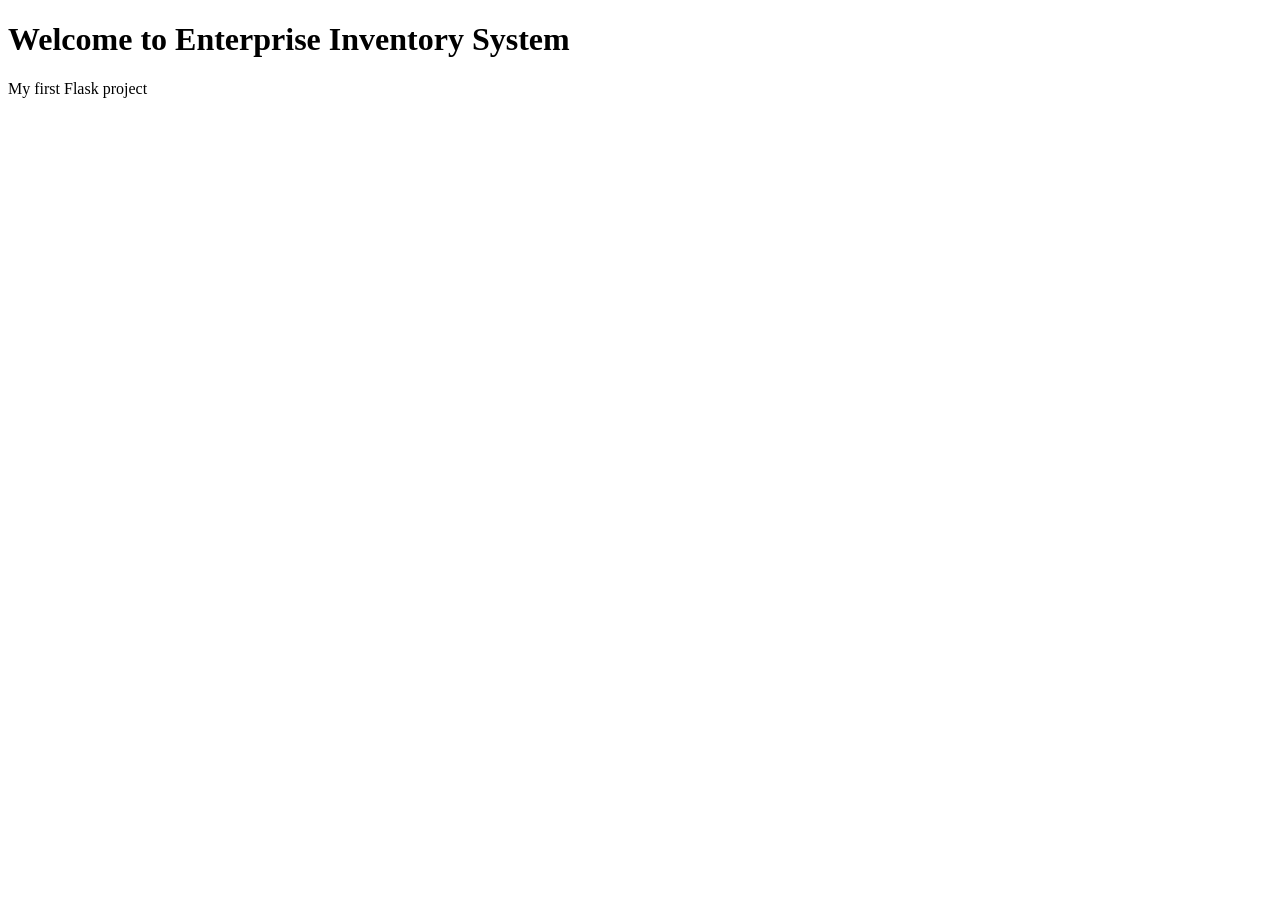
<file: index.html>
<!DOCTYPE html>
<html>
<head>
    <title>Enterprise Inventory System</title>
</head>
<body>
    <h1>Welcome to Enterprise Inventory System</h1>
    <p>My first Flask project</p>
</body>
</html>
</file>
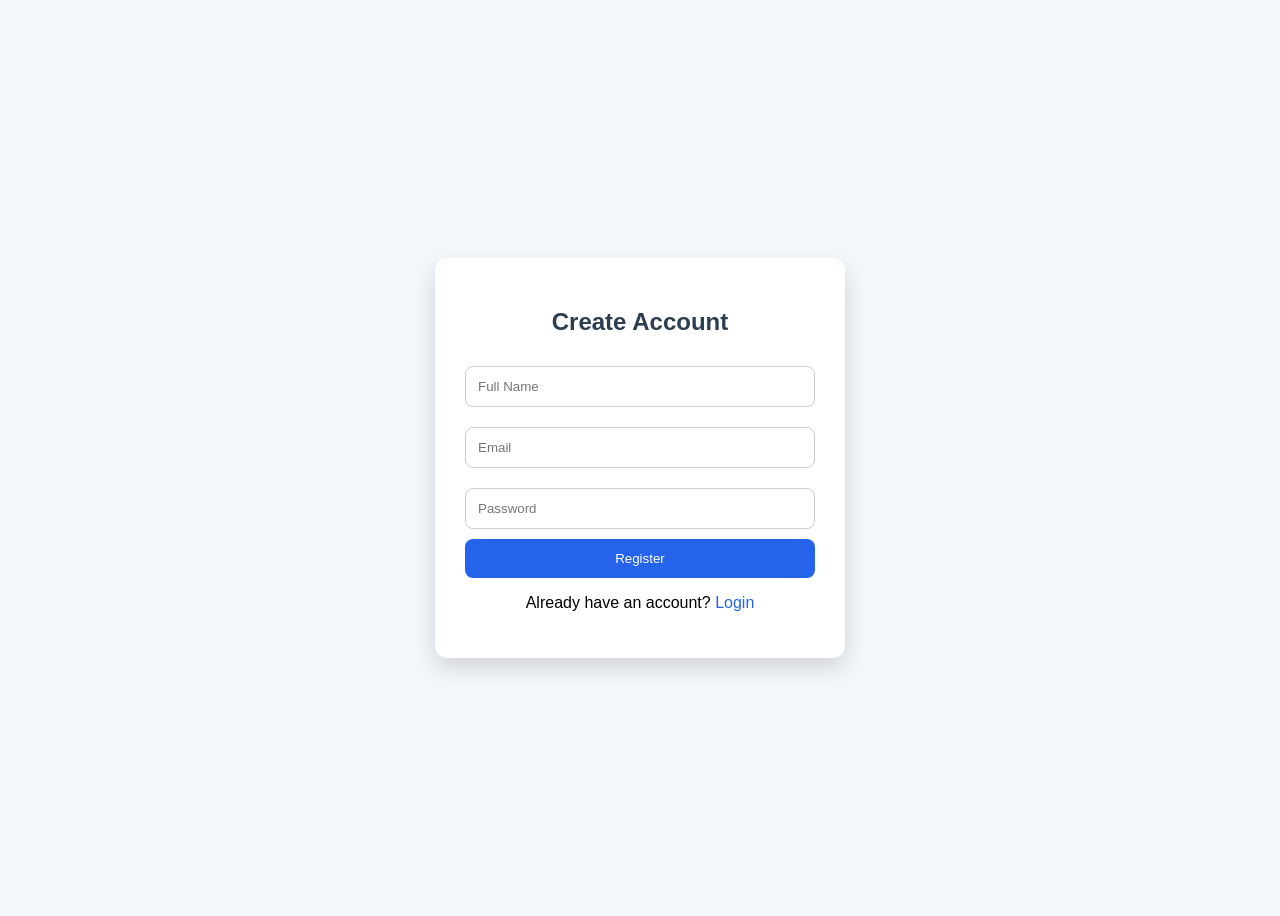
<file: register.html>
<!DOCTYPE html>
<html>

<head>
    <title>User Registration</title>
    <style>
        body {
            font-family: Arial;
            background: #f4f7fc;
            display: flex;
            justify-content: center;
            align-items: center;
            height: 100vh;
        }

        .box {
            background: white;
            padding: 30px;
            width: 350px;
            border-radius: 12px;
            box-shadow: 0 10px 25px rgba(0, 0, 0, .15);
        }

        h2 {
            text-align: center;
            color: #2c3e50;
        }

        input {
            width: 100%;
            padding: 12px;
            margin: 10px 0;
            border: 1px solid #ccc;
            border-radius: 8px;
            box-sizing: border-box;
        }

        button {
            width: 100%;
            padding: 12px;
            background: #2563eb;
            color: white;
            border: none;
            border-radius: 8px;
            cursor: pointer;
        }

        a {
            text-decoration: none;
            color: #2563eb;
        }

        p {
            text-align: center;
        }
    </style>
</head>

<body>

    <div class="box">
        <h2>Create Account</h2>

        <form method="POST" action="/register">
            <input type="text" name="name" placeholder="Full Name" required>

            <input type="email" name="email" placeholder="Email" required>

            <input type="password" name="password" placeholder="Password" required>

            <button type="submit">Register</button>
        </form>

        <p>Already have an account?
            <a href="/">Login</a>
        </p>
    </div>

</body>

</html>
</file>
